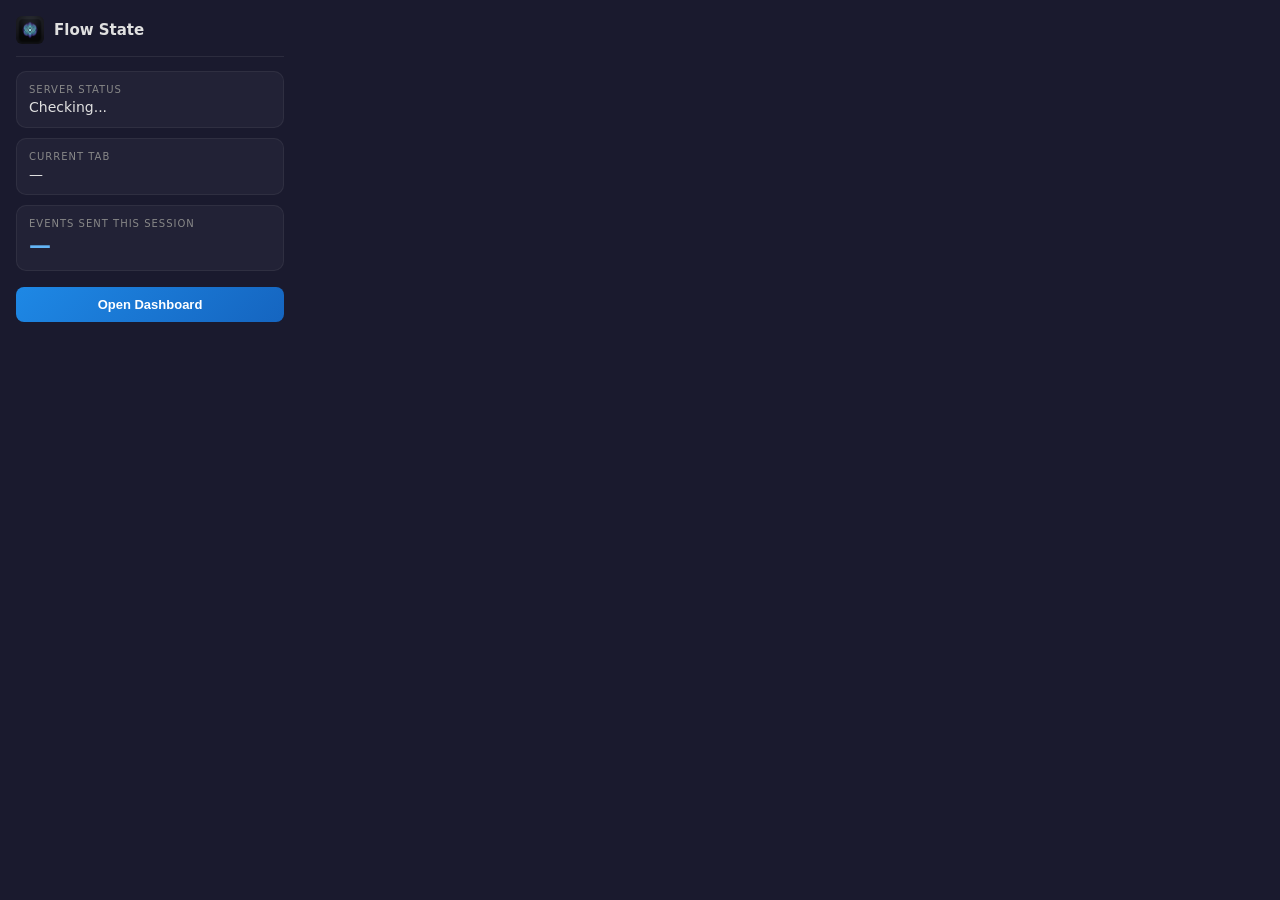
<file: flow-state-chrome-extension/popup.html>
<!DOCTYPE html>
<html>
<head>
  <style>
    * { margin: 0; padding: 0; box-sizing: border-box; }
    body {
      width: 300px;
      font-family: 'Segoe UI', system-ui, sans-serif;
      background: #1a1a2e;
      color: #e0e0e0;
      padding: 16px;
    }
    .header {
      display: flex;
      align-items: center;
      gap: 10px;
      margin-bottom: 14px;
      padding-bottom: 12px;
      border-bottom: 1px solid rgba(255,255,255,0.08);
    }
    .header img { width: 28px; height: 28px; border-radius: 6px; }
    .header h1 { font-size: 15px; font-weight: 600; }
    .status-dot {
      width: 8px; height: 8px; border-radius: 50%;
      margin-left: auto;
      animation: pulse 2s infinite;
    }
    .status-dot.connected { background: #00e676; box-shadow: 0 0 6px #00e676; }
    .status-dot.disconnected { background: #ff5252; box-shadow: 0 0 6px #ff5252; }
    @keyframes pulse {
      0%, 100% { opacity: 1; }
      50% { opacity: 0.4; }
    }
    .card {
      background: rgba(255,255,255,0.04);
      border: 1px solid rgba(255,255,255,0.06);
      border-radius: 10px;
      padding: 12px;
      margin-bottom: 10px;
    }
    .label { font-size: 10px; text-transform: uppercase; letter-spacing: 1px; color: #888; margin-bottom: 4px; }
    .value { font-size: 14px; font-weight: 500; word-break: break-all; }
    .value.green { color: #00e676; }
    .value.red { color: #ff5252; }
    .events-count { font-size: 22px; font-weight: 700; color: #64b5f6; }
    .btn {
      width: 100%;
      padding: 10px;
      border: none;
      border-radius: 8px;
      background: linear-gradient(135deg, #1e88e5, #1565c0);
      color: white;
      font-size: 13px;
      font-weight: 600;
      cursor: pointer;
      margin-top: 6px;
      transition: opacity 0.2s;
    }
    .btn:hover { opacity: 0.85; }
  </style>
</head>
<body>
  <div class="header">
    <img src="favicon_io/favicon-32x32.png" alt="logo">
    <h1>Flow State</h1>
    <div class="status-dot" id="statusDot"></div>
  </div>

  <div class="card">
    <div class="label">Server Status</div>
    <div class="value" id="serverStatus">Checking...</div>
  </div>

  <div class="card">
    <div class="label">Current Tab</div>
    <div class="value" id="currentTab">—</div>
  </div>

  <div class="card">
    <div class="label">Events Sent This Session</div>
    <div class="events-count" id="eventCount">—</div>
  </div>

  <button class="btn" id="dashBtn">Open Dashboard</button>

  <script src="popup.js"></script>
</body>
</html>
</file>
